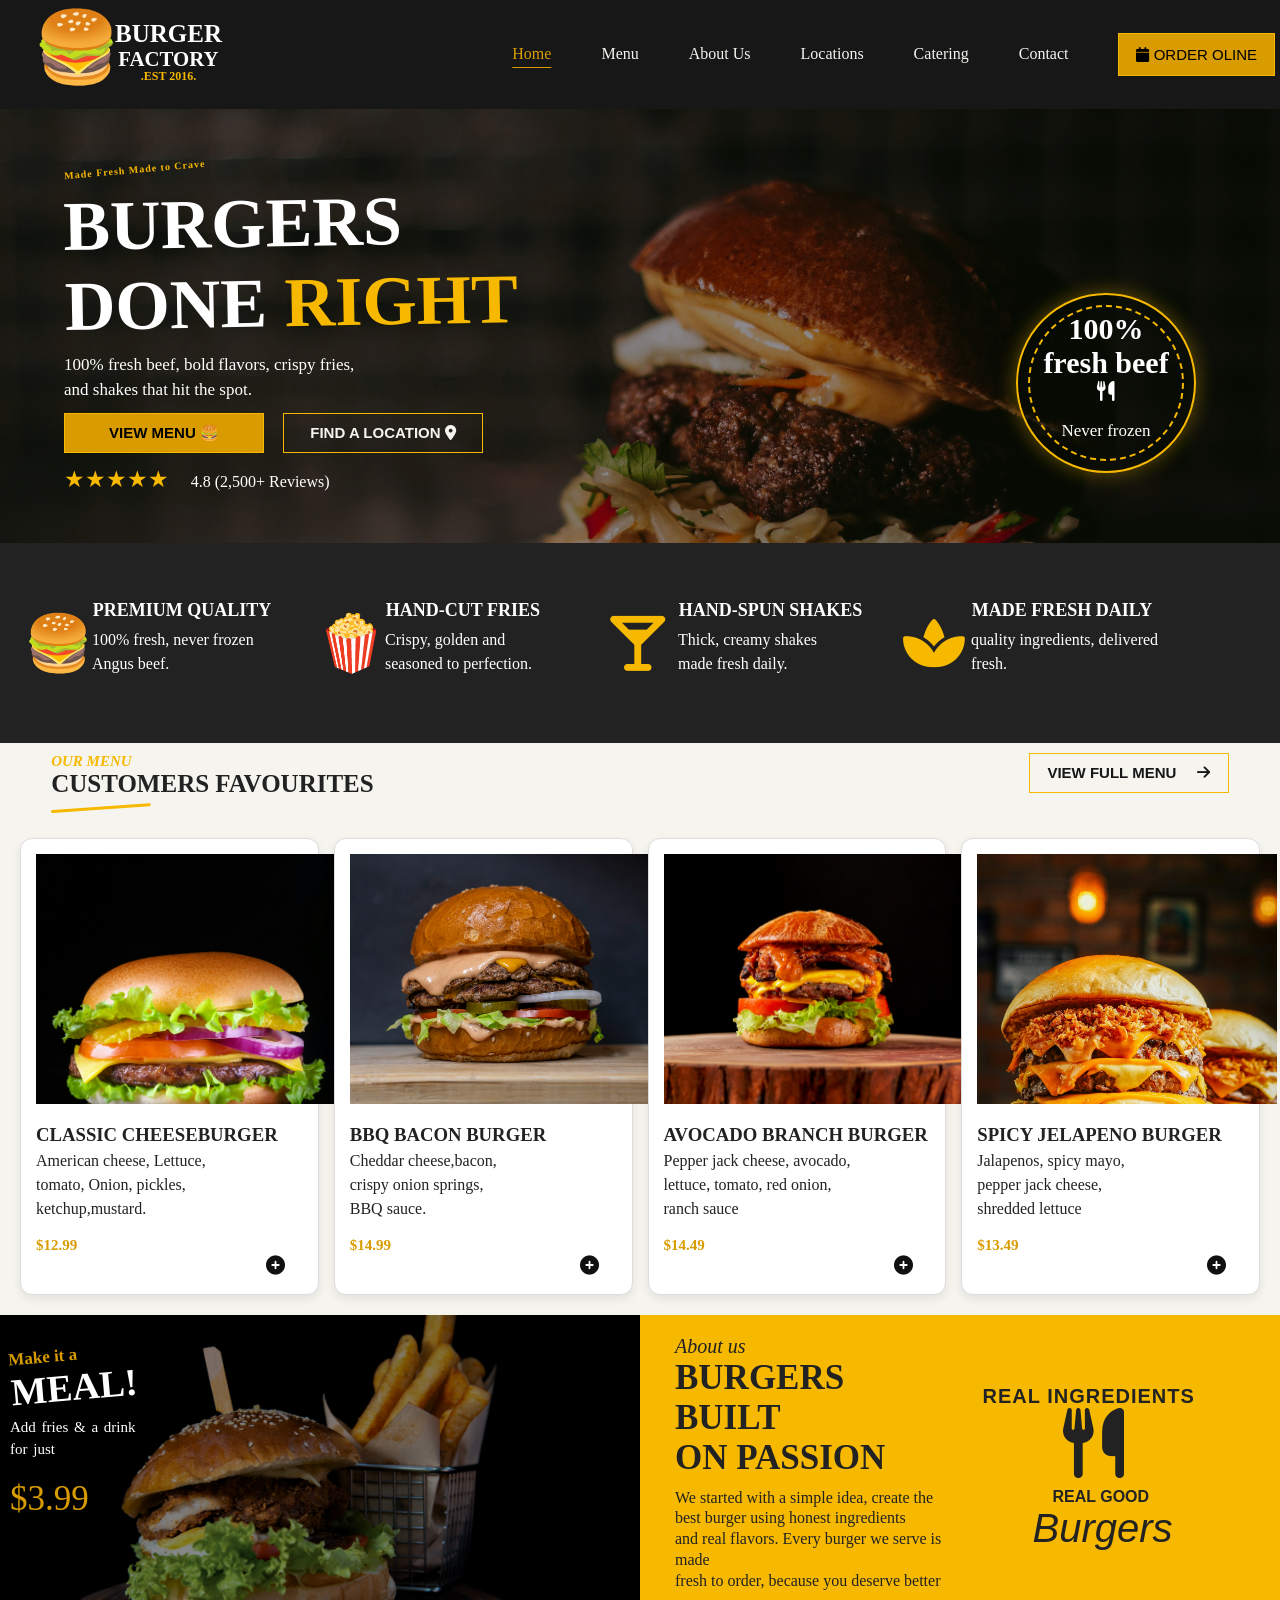
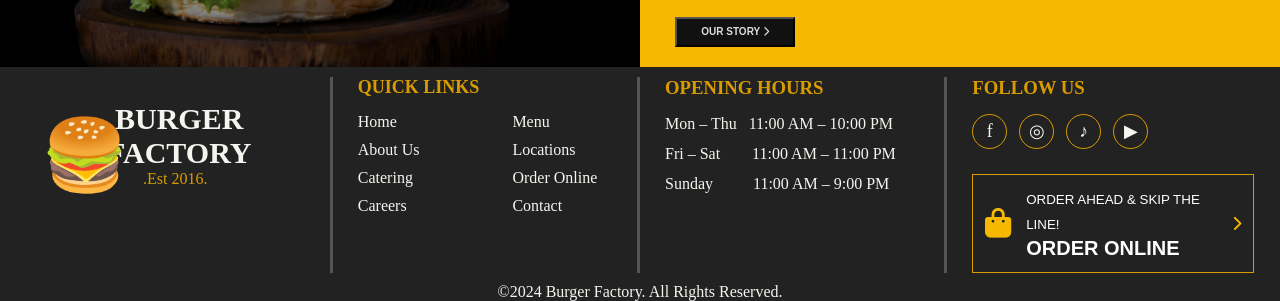
<file: index.html>
<!DOCTYPE html>
<html lang="en">
<head>
    <meta charset="UTF-8">
    <meta name="viewport" content="width=, initial-scale=1.0">
    <title>Document</title>
    <link rel="stylesheet" href="https://cdnjs.cloudflare.com/ajax/libs/font-awesome/6.7.2/css/all.min.css">
    <link rel="stylesheet" href="style2.css">
</head>
<body>
    <header>
        
        <div class="logo">
            <p class="burger">&#127828;</p>
             <span>Burger</span>
             <small>factory</small>
            <span class="lone">.Est 2016.</span>
        </div>
        <nav>
            <a class="lone2" href="#">Home</a>
            <a href="#">Menu</a>
            <a href="#">About Us</a>
            <a href="#">Locations</a>
            <a href="#">Catering</a>
            <a href="#">Contact</a>
            <button><i class="fa-solid fa-calendar"></i> ORDER OLINE</button>
        </nav>
    </header>
    <section class="hero">
        <div class="hero-content">
            <div>
                <small class="bend">Made Fresh Made to Crave</small>
                <h1 class="bend2">burgers <br>done <span class="lone3">right</span></h1>
                <p>100% fresh beef, bold flavors, crispy fries, <br> and shakes that hit the spot.</p>

                <button class="button">View menu <span style="font-size: 15px;">&#127828;</span></button>

                <button class="button2">find a Location <i class="fa-solid fa-location-dot"></i></button>

                <div class="lone4"><span class="star">★★★★★ </span>&nbsp;&nbsp;&nbsp; 4.8 (2,500+ Reviews)</div>
            </div>
            <div class="side">
                <h2>100% fresh beef</h2>
                <span><i class="fa-solid fa-utensils"></i></i></span>
                <p>Never frozen</p>
            </div>
        </div>
    </section>
    <section>
        <div class="content">
            <div class="box">
                <span style="font-size: 15px; color:#f7b900;">&#127828;</span>
                <h3>premium quality</h3>
                <p>100% fresh, never frozen <br> Angus beef.</p>
            </div>
            <div class="box">
                <span style="font-size: 15px; color: #f7b900;">&#127871;</span>
                <h3>hand-cut fries</h3>
                <p>Crispy, golden and <br> seasoned to perfection.</p>
            </div>
            <div class="box">
                <i class="fa-solid fa-martini-glass"></i>
                <h3>hand-spun shakes</h3>
                <p>Thick, creamy shakes <br> made fresh daily.</p>
            </div>
            <div class="box">
                <i class="fa-solid fa-spa"></i>
                <h3>made fresh daily</h3>
                <p>quality ingredients, delivered fresh.</p>
            </div>
        </div>
    </section>
    <section >
        <div class="menu">
        <div class="menu-head">
            <p>Our menu</p>
            <span class="customer">customers favourites</span>
        </div>
        <button class="button3">view full menu &nbsp;&nbsp;&nbsp;&nbsp;<i class="fa-solid fa-arrow-right"></i></button>
        </div>
        <div class="list">
            <div class="list-items">
                <img src="img/b1.jpg" alt="first">
                <div>
                    <h3>Classic cheeseburger</h3>
                    <p>American cheese, Lettuce, <br>tomato, Onion, pickles,<br> ketchup,mustard. </p>
                    <div class="amount"><span>$12.99</span><i class="fa-solid fa-circle-plus" id="shift" ></i></div>
                </div>
            </div>
            <div class="list-items">
                <img src="img/b2.jpg" alt="second">
                <div>
                    <h3>bbq bacon burger</h3>
                    <p>Cheddar cheese,bacon, <br>crispy onion springs,<br>BBQ sauce.</p>
                    <div class="amount"><span>$14.99</span><i class="fa-solid fa-circle-plus" id="shift"></i></div>
                </div>
            </div>
            <div class="list-items">
                <img src="img/b3.jpg" alt="third">
                <div>
                    <h3>Avocado branch burger</h3>
                    <p>Pepper jack cheese, avocado, <br>lettuce, tomato, red onion,<br> ranch sauce</p>
                    <div class="amount"><span>$14.49</span><i class="fa-solid fa-circle-plus" id="shift"></i></div>
                </div>
            </div>
            <div class="list-items">
                <img src="img/b4.jpg" alt="fourth">
                <div>
                    <h3>Spicy jelapeno burger</h3>
                    <p>Jalapenos, spicy mayo,<br> pepper jack cheese,<br>shredded lettuce</p>
                    <div class="amount"><span>$13.49</span><i class="fa-solid fa-circle-plus" id="shift"></i></div>
                </div>
            </div>
        </div>
    </section>
    <section>
    <div class="contanier">
        <div class="meal">
            <h2>Make it a <br><span class="main-meal">meal!</span></h2>
            <p>Add fries & a drink <br> for just</p>
            <br><span class="lone5">$3.99</span>
        </div>
        <div class="about-container">
            <div class="about">
                <small>About us</small>
                <h2>burgers built <br> on passion</h2>
                <p>
                    We started with a simple idea, create the
                    <br> best burger using honest ingredients
                    <br> and real flavors. Every burger we serve is made
                    <br> fresh to order, because you deserve better
                </p>
                <button>Our story <i class="fa-solid fa-chevron-right"></i></button>
            </div>
            <div class="ingredients">
                <h2>Real ingredients</h2>
                <i class="fa-solid fa-utensils"></i>
                <p>Real good</p>
                <div class="lone7">Burgers</div>
            </div>
        </div>
    </div>
</section>
    <section>
        <div class="close">
            <div class="closet2">
               <span style="font-size: 24px;" class="burgers">&#127828;</span>
               <h2>burger <br> factory</h2>
               <p class="lone6">.Est 2016.</p> 
            </div>
            <div class="closet">
                <h2>Quick links</h2>
                <div>
                    <a href="#">Home</a>
                    <a href="#">Menu</a>
                    <a href="#">About Us</a>
                    <a href="#">Locations</a>
                    <a href="#">Catering</a>
                    <a href="#">Order Online</a>
                    <a href="#">Careers</a>
                    <a href="#">Contact</a>
                </div>
            </div>
            <div class="closet3">
                <h3>Opening hours</h3>
                <p>Mon – Thu &nbsp; 11:00 AM – 10:00 PM</p>
                <p>Fri – Sat &nbsp;&nbsp;&nbsp;&nbsp;&nbsp;&nbsp; 11:00 AM – 11:00 PM</p>
                <p>Sunday &nbsp;&nbsp;&nbsp;&nbsp;&nbsp;&nbsp;&nbsp;&nbsp; 11:00 AM – 9:00 PM</p>
            </div>
            <div class="closet3">
                <h3>follow us</h3>
                <div>
                    <span>f</span>
                    <span>◎</span>
                    <span>♪</span>
                    <span>▶</span>
                  </div>
                    <button>
                        <span><i class="fa-solid fa-bag-shopping" id="icon"></i></span>
                        <div>
                            <p>ORDER AHEAD &amp; SKIP THE LINE!</p>
                            <h2>ORDER ONLINE</h2> 
                        </div> 
                        <i class="fa-solid fa-chevron-right"></i>
                    </button>
            </div>
        </div>
    </section>

    <footer>&copy;2024 Burger Factory. All Rights Reserved.</footer>
</body>
</html>
</file>
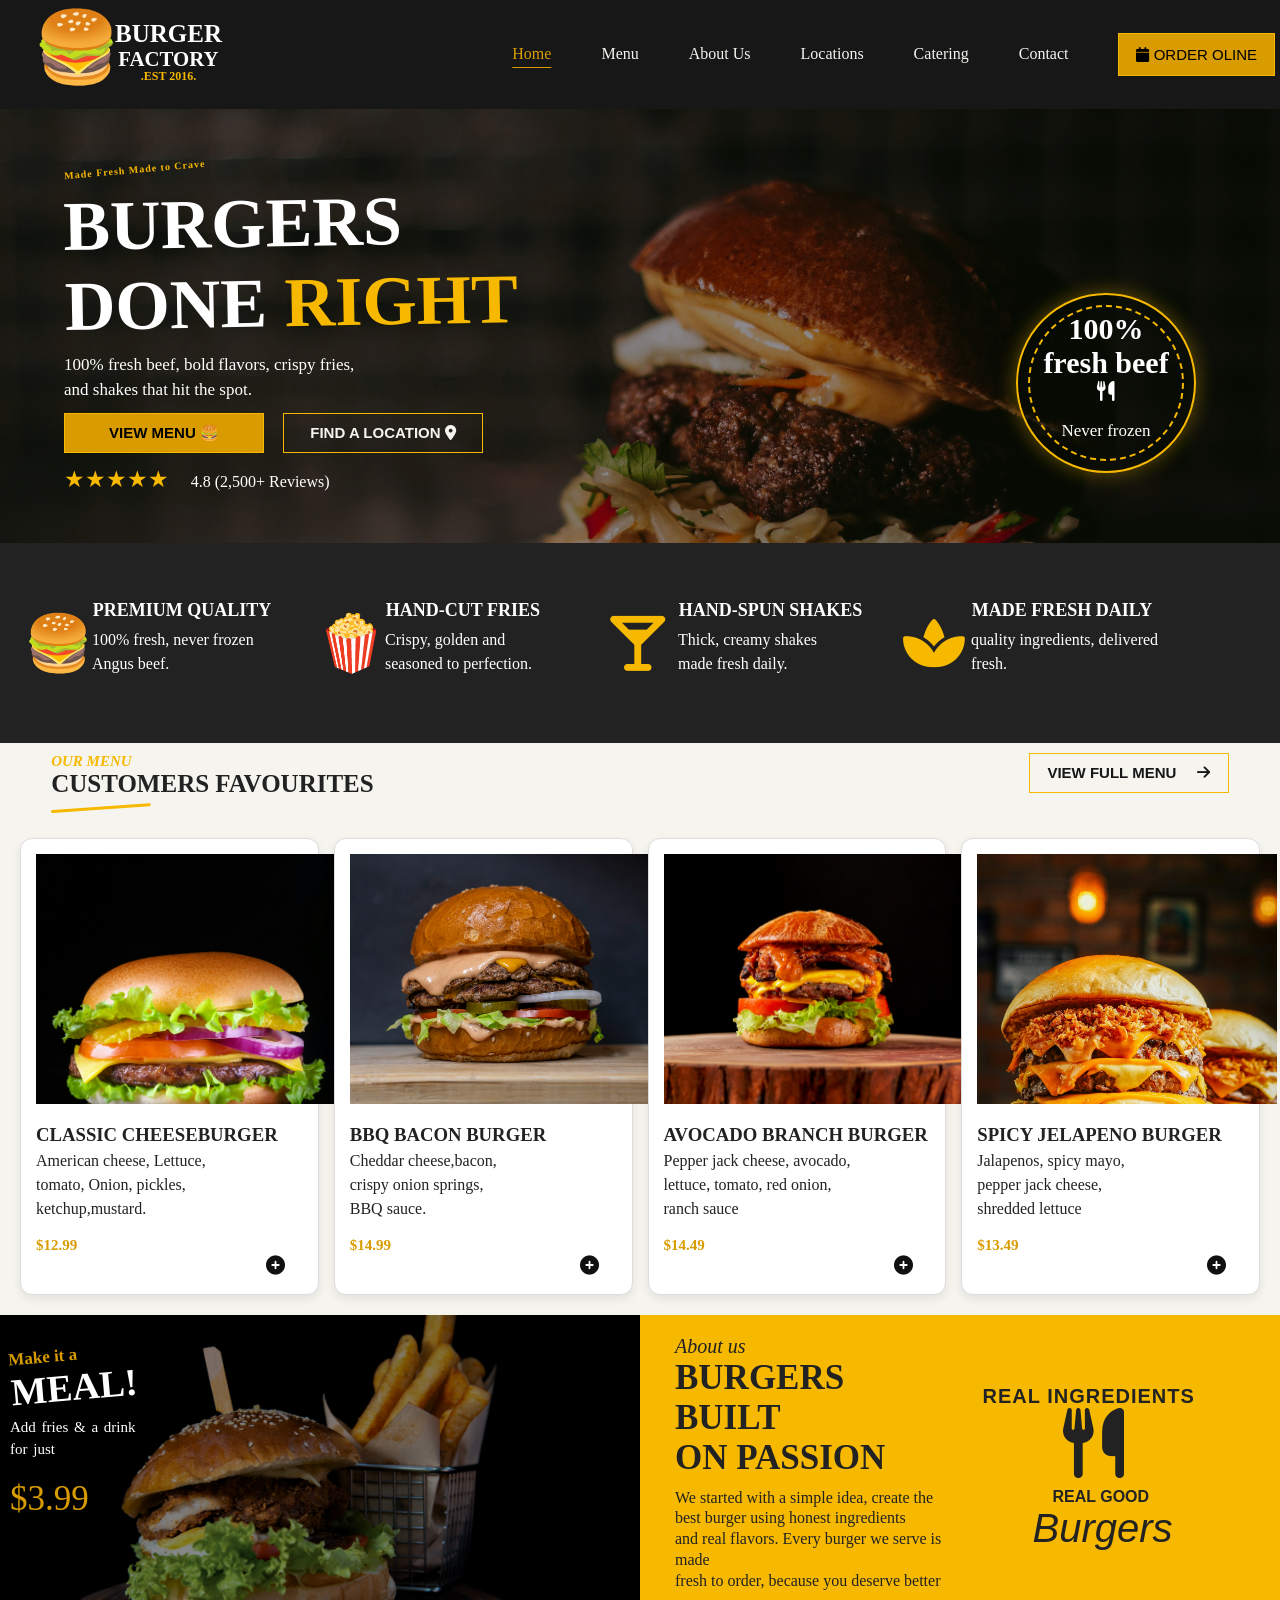
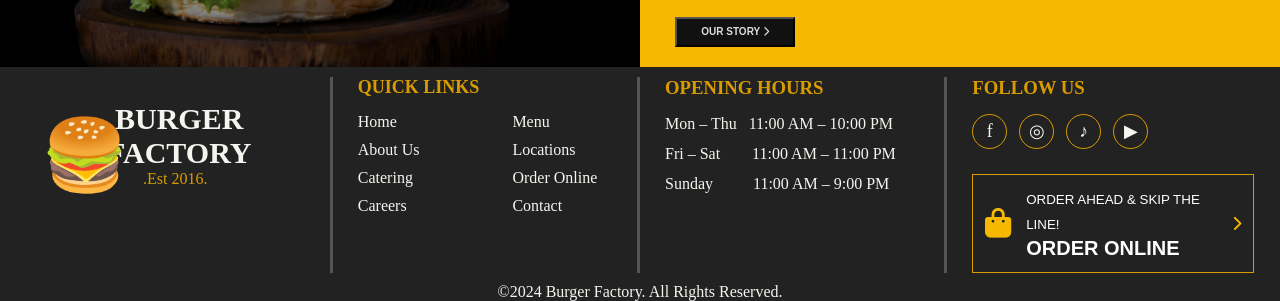
<file: new2.html>
<!DOCTYPE html>
<html lang="en">
<head>
    <meta charset="UTF-8">
    <meta name="viewport" content="width=, initial-scale=1.0">
    <title>Document</title>
    <link rel="stylesheet" href="https://cdnjs.cloudflare.com/ajax/libs/font-awesome/6.7.2/css/all.min.css">
    <link rel="stylesheet" href="style2.css">
</head>
<body>
    <header>
        
        <div class="logo">
            <p class="burger">&#127828;</p>
             <span>Burger</span>
             <small>factory</small>
            <span class="lone">.Est 2016.</span>
        </div>
        <nav>
            <a class="lone2" href="#">Home</a>
            <a href="#">Menu</a>
            <a href="#">About Us</a>
            <a href="#">Locations</a>
            <a href="#">Catering</a>
            <a href="#">Contact</a>
            <button><i class="fa-solid fa-calendar"></i> ORDER OLINE</button>
        </nav>
    </header>
    <section class="hero">
        <div class="hero-content">
            <div>
                <small class="bend">Made Fresh Made to Crave</small>
                <h1 class="bend2">burgers <br>done <span class="lone3">right</span></h1>
                <p>100% fresh beef, bold flavors, crispy fries, <br> and shakes that hit the spot.</p>

                <button class="button">View menu <span style="font-size: 15px;">&#127828;</span></button>

                <button class="button2">find a Location <i class="fa-solid fa-location-dot"></i></button>

                <div class="lone4"><span class="star">★★★★★ </span>&nbsp;&nbsp;&nbsp; 4.8 (2,500+ Reviews)</div>
            </div>
            <div class="side">
                <h2>100% fresh beef</h2>
                <span><i class="fa-solid fa-utensils"></i></i></span>
                <p>Never frozen</p>
            </div>
        </div>
    </section>
    <section>
        <div class="content">
            <div class="box">
                <span style="font-size: 15px; color:#f7b900;">&#127828;</span>
                <h3>premium quality</h3>
                <p>100% fresh, never frozen <br> Angus beef.</p>
            </div>
            <div class="box">
                <span style="font-size: 15px; color: #f7b900;">&#127871;</span>
                <h3>hand-cut fries</h3>
                <p>Crispy, golden and <br> seasoned to perfection.</p>
            </div>
            <div class="box">
                <i class="fa-solid fa-martini-glass"></i>
                <h3>hand-spun shakes</h3>
                <p>Thick, creamy shakes <br> made fresh daily.</p>
            </div>
            <div class="box">
                <i class="fa-solid fa-spa"></i>
                <h3>made fresh daily</h3>
                <p>quality ingredients, delivered fresh.</p>
            </div>
        </div>
    </section>
    <section >
        <div class="menu">
        <div class="menu-head">
            <p>Our menu</p>
            <span class="customer">customers favourites</span>
        </div>
        <button class="button3">view full menu &nbsp;&nbsp;&nbsp;&nbsp;<i class="fa-solid fa-arrow-right"></i></button>
        </div>
        <div class="list">
            <div class="list-items">
                <img src="img/b1.jpg" alt="first">
                <div>
                    <h3>Classic cheeseburger</h3>
                    <p>American cheese, Lettuce, <br>tomato, Onion, pickles,<br> ketchup,mustard. </p>
                    <div class="amount"><span>$12.99</span><i class="fa-solid fa-circle-plus" id="shift" ></i></div>
                </div>
            </div>
            <div class="list-items">
                <img src="img/b2.jpg" alt="second">
                <div>
                    <h3>bbq bacon burger</h3>
                    <p>Cheddar cheese,bacon, <br>crispy onion springs,<br>BBQ sauce.</p>
                    <div class="amount"><span>$14.99</span><i class="fa-solid fa-circle-plus" id="shift"></i></div>
                </div>
            </div>
            <div class="list-items">
                <img src="img/b3.jpg" alt="third">
                <div>
                    <h3>Avocado branch burger</h3>
                    <p>Pepper jack cheese, avocado, <br>lettuce, tomato, red onion,<br> ranch sauce</p>
                    <div class="amount"><span>$14.49</span><i class="fa-solid fa-circle-plus" id="shift"></i></div>
                </div>
            </div>
            <div class="list-items">
                <img src="img/b4.jpg" alt="fourth">
                <div>
                    <h3>Spicy jelapeno burger</h3>
                    <p>Jalapenos, spicy mayo,<br> pepper jack cheese,<br>shredded lettuce</p>
                    <div class="amount"><span>$13.49</span><i class="fa-solid fa-circle-plus" id="shift"></i></div>
                </div>
            </div>
        </div>
    </section>
    <section>
    <div class="contanier">
        <div class="meal">
            <h2>Make it a <br><span class="main-meal">meal!</span></h2>
            <p>Add fries & a drink <br> for just</p>
            <br><span class="lone5">$3.99</span>
        </div>
        <div class="about-container">
            <div class="about">
                <small>About us</small>
                <h2>burgers built <br> on passion</h2>
                <p>
                    We started with a simple idea, create the
                    <br> best burger using honest ingredients
                    <br> and real flavors. Every burger we serve is made
                    <br> fresh to order, because you deserve better
                </p>
                <button>Our story <i class="fa-solid fa-chevron-right"></i></button>
            </div>
            <div class="ingredients">
                <h2>Real ingredients</h2>
                <i class="fa-solid fa-utensils"></i>
                <p>Real good</p>
                <div class="lone7">Burgers</div>
            </div>
        </div>
    </div>
</section>
    <section>
        <div class="close">
            <div class="closet2">
               <span style="font-size: 24px;" class="burgers">&#127828;</span>
               <h2>burger <br> factory</h2>
               <p class="lone6">.Est 2016.</p> 
            </div>
            <div class="closet">
                <h2>Quick links</h2>
                <div>
                    <a href="#">Home</a>
                    <a href="#">Menu</a>
                    <a href="#">About Us</a>
                    <a href="#">Locations</a>
                    <a href="#">Catering</a>
                    <a href="#">Order Online</a>
                    <a href="#">Careers</a>
                    <a href="#">Contact</a>
                </div>
            </div>
            <div class="closet3">
                <h3>Opening hours</h3>
                <p>Mon – Thu &nbsp; 11:00 AM – 10:00 PM</p>
                <p>Fri – Sat &nbsp;&nbsp;&nbsp;&nbsp;&nbsp;&nbsp; 11:00 AM – 11:00 PM</p>
                <p>Sunday &nbsp;&nbsp;&nbsp;&nbsp;&nbsp;&nbsp;&nbsp;&nbsp; 11:00 AM – 9:00 PM</p>
            </div>
            <div class="closet3">
                <h3>follow us</h3>
                <div>
                    <span>f</span>
                    <span>◎</span>
                    <span>♪</span>
                    <span>▶</span>
                  </div>
                    <button>
                        <span><i class="fa-solid fa-bag-shopping" id="icon"></i></span>
                        <div>
                            <p>ORDER AHEAD &amp; SKIP THE LINE!</p>
                            <h2>ORDER ONLINE</h2> 
                        </div> 
                        <i class="fa-solid fa-chevron-right"></i>
                    </button>
            </div>
        </div>
    </section>

    <footer>&copy;2024 Burger Factory. All Rights Reserved.</footer>
</body>
</html>
</file>
<file: style2.css>
*{
    margin: 0;
    padding: 0;
    box-sizing: border-box;
}

body{
    font-family: Cambria, Cochin, Georgia, Times, 'Times New Roman', serif;
    color: #222222;
    background: #f5f4ef;

}:root {
    --yellow: #f7b900;
    --yellow-dark: #d99c00;
    --black: #111111;
    --dark: #171717;
    --white: #ffffff;
    --cream: #f5f4ef;
    --text: #222222;
}
header{
    background: #171717;
    color: #ffffff;
    display: flex;
    justify-content: space-between;
    align-items: center;
}
.logo{
    display: flex;
    flex-direction: column;
    margin-left: 50px;
    font-size: 25px;
    font-weight: bold;
    text-transform: uppercase;
    align-items: center;
    position: relative;
    line-height: 1.1;
    padding-left: 55px;
    padding: 20px 20px 20px 65px;
    
   
}
.burger{
    position: absolute;
    left: -17px;
    top: 43%;
    transform: translateY(-50%);
    font-size: 70px;
    margin: 0;
}
.lone{
    color: #f7b900;
    font-size: 12px;
    margin-bottom: 5px;
}
nav{
    display: flex;
    align-items: center;
    justify-content: space-between;
    gap: 50px;
    
}
nav a{
    text-decoration: none;
    color: #f5f4ef;
}
nav button{
    background: #d99c00;
    border: 1px solid #f7b900;
    font-size: 15px;
    padding: 12px 17px;
    margin-right: 5px;
}
.lone2{
    color: #d99c00;
    text-decoration: underline;
    text-underline-offset: 8px;
}
.hero{
    background-image:
        linear-gradient(rgba(0, 0, 0, 0.45), rgba(0, 0, 0, 0.45)),
        url("img/backgroud.jpg");

    background-size: cover;
    background-position: center;
    background-repeat: no-repeat;
    min-height: 400px;
    padding: 50px 5%;
    color: white;
    position: relative;
}
.hero-content{
    position: relative;
    min-height: 10px;
}
.bend{
    display: inline-block;
    transform: rotate(-5deg);
    color: #f7b900;
    font-size: 10px;
    font-weight: bold;
    /* margin-bottom: -20px; */
    letter-spacing: 1px;
}
.hero h1{
    font-size: 70px;
    text-transform: uppercase;
    transform: rotate(-1deg)
}
.lone3{
    color: #f7b900;
}
.hero p{
    margin-top: 15px;
    line-height: 1.5;
    font-size: 17px;
    margin-bottom: 10px;
}
.button{
    background: #d99c00;
    border: 1px solid #f7b900;
    font-size: 15px;
    height: 40px;
    width: 200px;
    margin-right: 15px;
    font-weight: bold;
    text-transform: uppercase;
}
.button2{
    color: #f5f4ef;
    background: transparent;
    border: 1px solid #f7b900;
    font-size: 15px;
    height: 40px;
    width: 200px;
    margin-bottom: 3px;
    font-weight: bold;
    text-transform: uppercase;

}
.star{
    color: #f7b900;
    font-size: 23px;
}
.lone4{
    margin-top: 10px;
}
.side{
    position: absolute;
    right: 20px;
    bottom: 20px;

    border: 2px solid #f7b900;
    border-radius: 50%;

    height: 180px;
    width: 180px;
    font-size: 20px;

    color: #ffffff;
    padding: 15px;
    text-align: center;
    display: flex;
    flex-direction:column;
    justify-content: center;
    align-items: center;
    box-shadow: 0 0 20px rgba(247, 185, 0, 0.4);

}
.side::before {
    content: "";
    position: absolute;
    inset: 10px;

    border: 2px dashed #f7b900;
    border-radius: 50%;
}
.content{
    display: grid;
    grid-template-columns: repeat(4, 1fr);
    gap: 20px;
    background: #222222;
    min-height: 200px;
    color: #ffffff;
    padding: 25px 5%;
}
.box {
    position: relative;
    padding: 25px;
    padding-right: 55px;
}
.box > span,
.box > i {
    position: absolute;
    left: -40px;
    top: 50%;
    transform: translateY(-50%);
    font-size: 55px !important;
    color: #f7b900;;
}
.box h3{
    margin: 7px 2%;
    font-size: 18px;
    text-transform: uppercase;
}
.box p{
    margin-left: 3px;
    line-height: 1.5;
}
.menu{
    display: flex;
    justify-content: space-between;
    margin: 10px 4%;
}
.menu-head p{
    font-size: 15px;
    color: #f7b900;
    font-style: italic;
}
.menu-head{
    font-size: 25px;
    text-transform: uppercase;
    font-weight: bold; 
}
.customer {
    position: relative;
    display: inline-block;
    text-underline-offset: 10px;
}

.customer::after {
    content: "";
    position: absolute;
    left: 0;
    bottom: -15px;
    width: 100px;
    height: 3px;
    background: #f7b900;
    border-radius: 5px;
    transform: rotate(-4deg);
    transform-origin: left center;
    
}

.button3{
    color: #171717;
    background: transparent;
    border: 1px solid #f7b900;
    font-size: 15px;
    height: 40px;
    width: 200px;
    margin-bottom: 3px;
    font-weight: bold;
    text-transform: uppercase;

}
.list{
    display: grid;
    grid-template-columns: repeat(4, minmax(0, 1fr));
    gap: 15px;
    max-width: 1400px;
    width: 100%;
    margin: 0 auto;
    padding: 20px;
    box-sizing: border-box;
   
}
.list-items{
    min-width: 0;
    padding: 15px;
    background: white;
    border: 1px solid #ddd;
    border-radius: 12px;
    box-sizing: border-box;
    box-shadow: 0 4px 10px rgba(0, 0, 0, 0.08);
}

   
.list-items img{
    width: 300px;
    height: 250px;
    max-width: 900px;
    object-fit: cover;
}
.list-items h3{
    margin-top: 10px;
    text-transform: uppercase;
    font-weight: bold;
}
.list-items{
    line-height: 1.5;
    margin-top: 10px;
}
.amount{
    margin-top: 13px;
    color: #d99c00;
    font-size: 15px;
    font-weight: bold;
}
#shift{
    margin-left: 230px;
    color: #111111;
    font-size: 19px;
}
.contanier {
    display: grid;
    grid-template-columns: 1fr 1fr;
    align-items: stretch;
    width: 100%;
    
}

.meal {
    flex: 1;
    background-image:
        linear-gradient(rgba(0, 0, 0, 0.45), rgba(0, 0, 0, 0.45)),
        url("img/sec2.jpg");

    background-size: cover;
    background-position: center;
    background-repeat: no-repeat;

    min-height: 300px;
    padding: 30px 10px;
    color: white;
    box-sizing: border-box;
    position: relative;
    text-align: left;
}
.about{
    margin-left: 15px;
    margin-right: -20px;
}
.about small{
    font-size: 20px;
    font-style: italic;

}
.about h2{
    text-transform: uppercase;
    font-size: 35px;
    font-weight: bold;
    margin-bottom: 10px;
}
.about p{
    line-height: 1.3;
    margin-bottom: 10px;
    font-family: 'Times New Roman', Times, serif;
}
.about button{
    height: 30px;
    width: 120px;
    margin-top: 15px;
    text-transform: uppercase;
    background: #111111;
    color: #ddd;
    font-size: 10px;
    font-weight:bold ;
}
.ingredients{
    font-family: Arial, Helvetica, sans-serif;
    margin-top: 50px;
}
.ingredients h2{
    font-size: 20px;
    text-transform: uppercase;
    letter-spacing: 1px;
}
.ingredients i{
    margin-left: 80px;
    font-size: 70px;
}
.ingredients p{
    margin-left: 70px;
    margin-top: 10px;
    text-transform: uppercase;
    font-weight: bold;
}
.about-container {
    flex: 2;
    display: flex;
    gap: 10px;
    align-items: stretch;
    background: #f7b900;
}
.lone7{
    margin-left: 50px;
    font-size: 40px;
    font-style: italic;
}

.about,
.ingredients {
    flex: 1;
    min-width: 0;
    padding: 20px;
    box-sizing: border-box;
}
.meal h2{
    font-size: 17px;
    color: #d99c00;
    display: inline-block;
    transform: rotate(-5deg);
    position: relative;
    text-align: left;
    
}
.main-meal{
    font-size: 38px;
    text-transform: uppercase;
    color: white;
}
.meal p{
    margin-top: 7px;
    line-height: 1.5;
    font-size: 15px;
    word-spacing: 2px;
}
.lone5{
    margin-top: 30px;
    color: #d99c00;
    font-size: 35px;
}
.close{
    display: grid;
    grid-template-columns: repeat(4, 1fr);
    padding: 10px 2%;
    background: #222222;
    color: #f5f4ef;
}

.closet, .closet2, .closet3{
   border-right: 3px solid #555;
   padding-left: 15px;
   margin-left: 10px;

}
.closet3:last-child{
    border-right: none;
}
.closet2 {
    position: relative;
    padding: 25px;
    padding-right: 55px;
    align-items: center;
    text-align: center;
}
.closet h2{
    text-transform: uppercase;
    color: #d99c00;
    font-size: 18px;
}
.closet a{
    text-decoration: none;
    color: #f5f4ef;
}
.closet2 > span,
.closet2 > i {
    position: absolute;
    left: 5px;
    top: 40%;
    transform: translateY(-50%);
    font-size: 70px !important;
    color: #f7b900;;
}
.closet2 h2{
    margin-left: 23px;
    text-transform: uppercase;
    font-size: 30px;

}
.lone6{
    margin-left: 15px;
    color: #d99c00;

}
.closet {
    display: block;
}

.closet  div {
    display: grid;
    grid-template-columns: 1fr 1fr;
    gap: 10px 30px;
    margin-top: 15px;
}
.closet3 h3{
    text-transform: uppercase;
    margin-bottom: 10px;
    color: #d99c00;
}
.closet3 p{
    line-height: 1.9;
}
.closet3 button{
    border: 1px solid #555;
    padding: 15px;
    background: transparent;
    color: white;
    width: 100%;
}

.closet3 {
    text-align: left;
}
.closet3 > div {
    display: flex;
    gap: 12px;
    margin: 15px 0 25px;
}

.closet3 > div span {
    width: 35px;
    height: 35px;
    border: 1px solid #d99c00;
    border-radius: 50%;
    display: flex;
    align-items: center;
    justify-content: center; 
    font-size: 18px;
}
.closet3 button {
    display: flex;
    align-items: center;
    gap: 15px;
    width: 100%;
    padding: 12px;
    border: 1px solid #d99c00;
    background: transparent;
    color: white;
}

.closet3 #icon {
    font-size: 30px;
    color: #f7b900;
}
.closet3 button div {
    text-align: left;
}
.closet3 button i{
    color: #f7b900;
    margin-left: auto;
    font-size: 15px;
}
footer{
    background: #222222;
    color: #f5f4ef;
    align-items: center;
    text-align: center;
}
</file>
